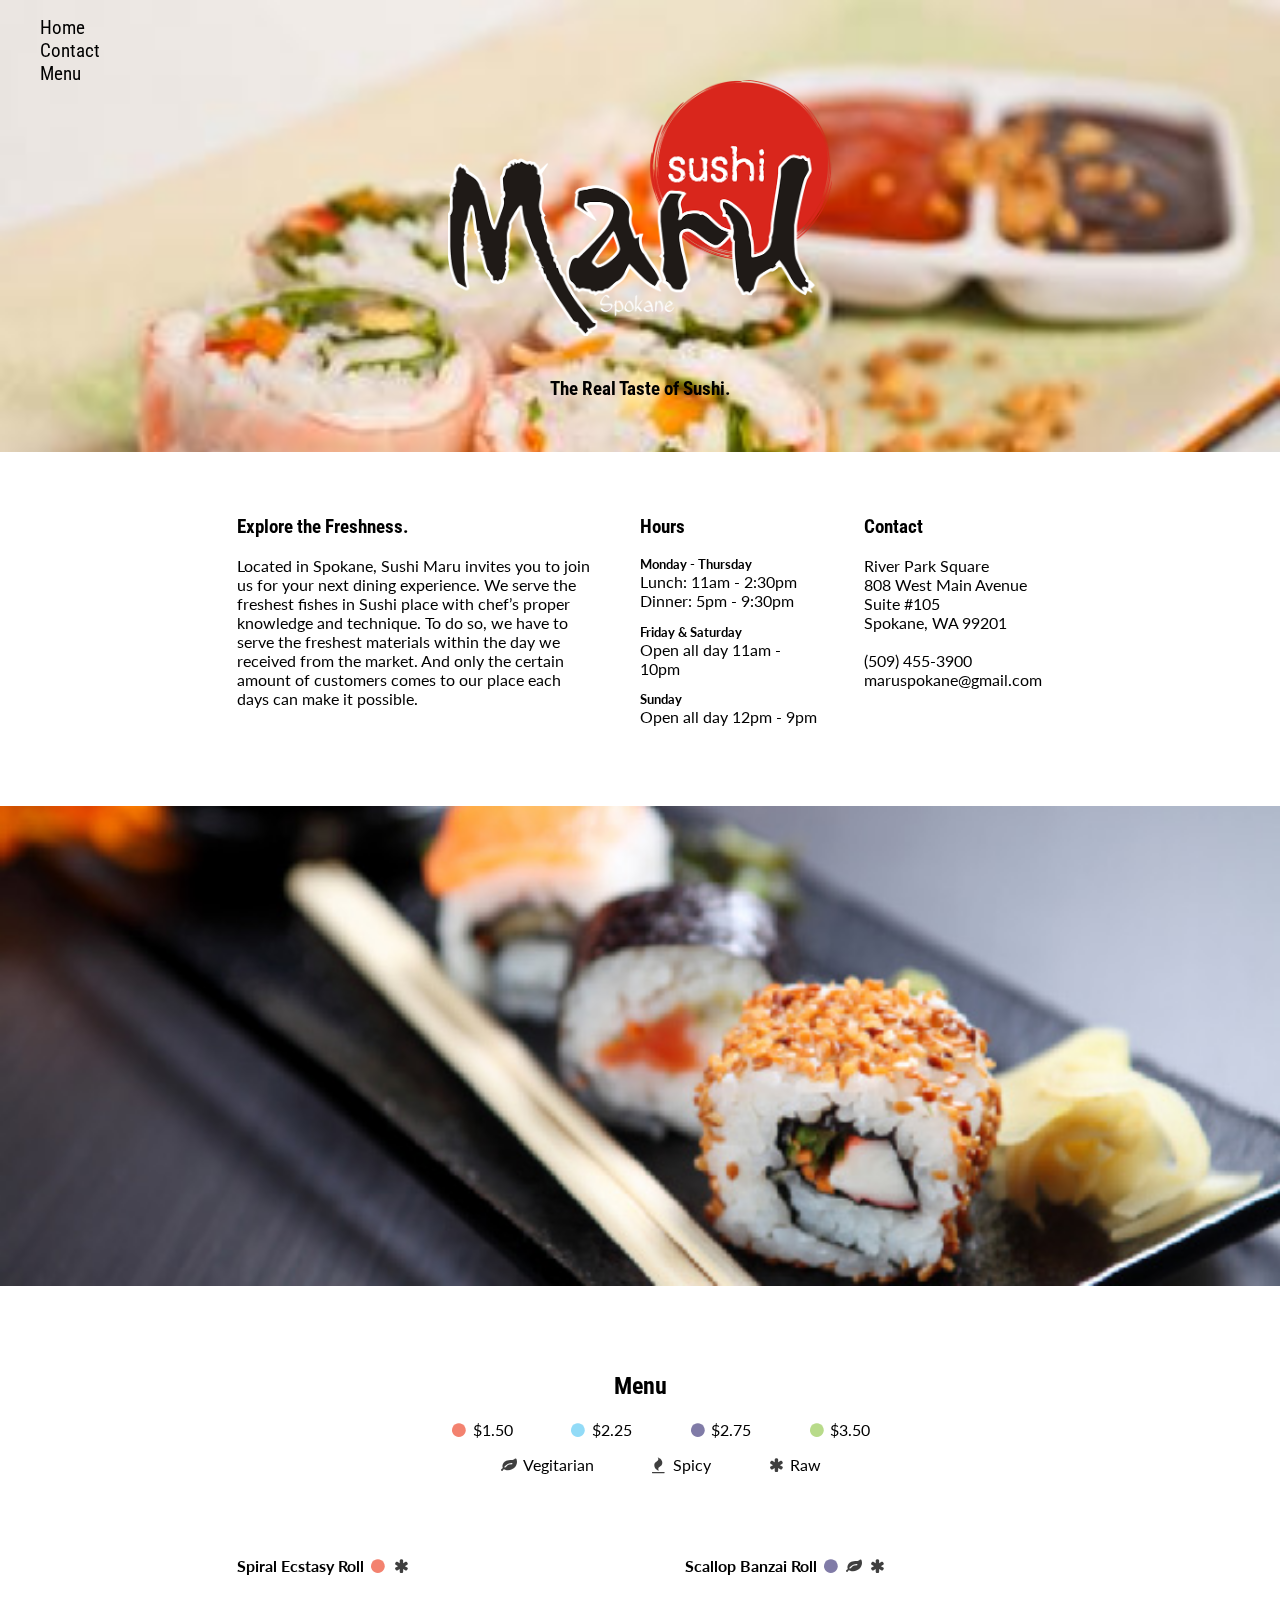
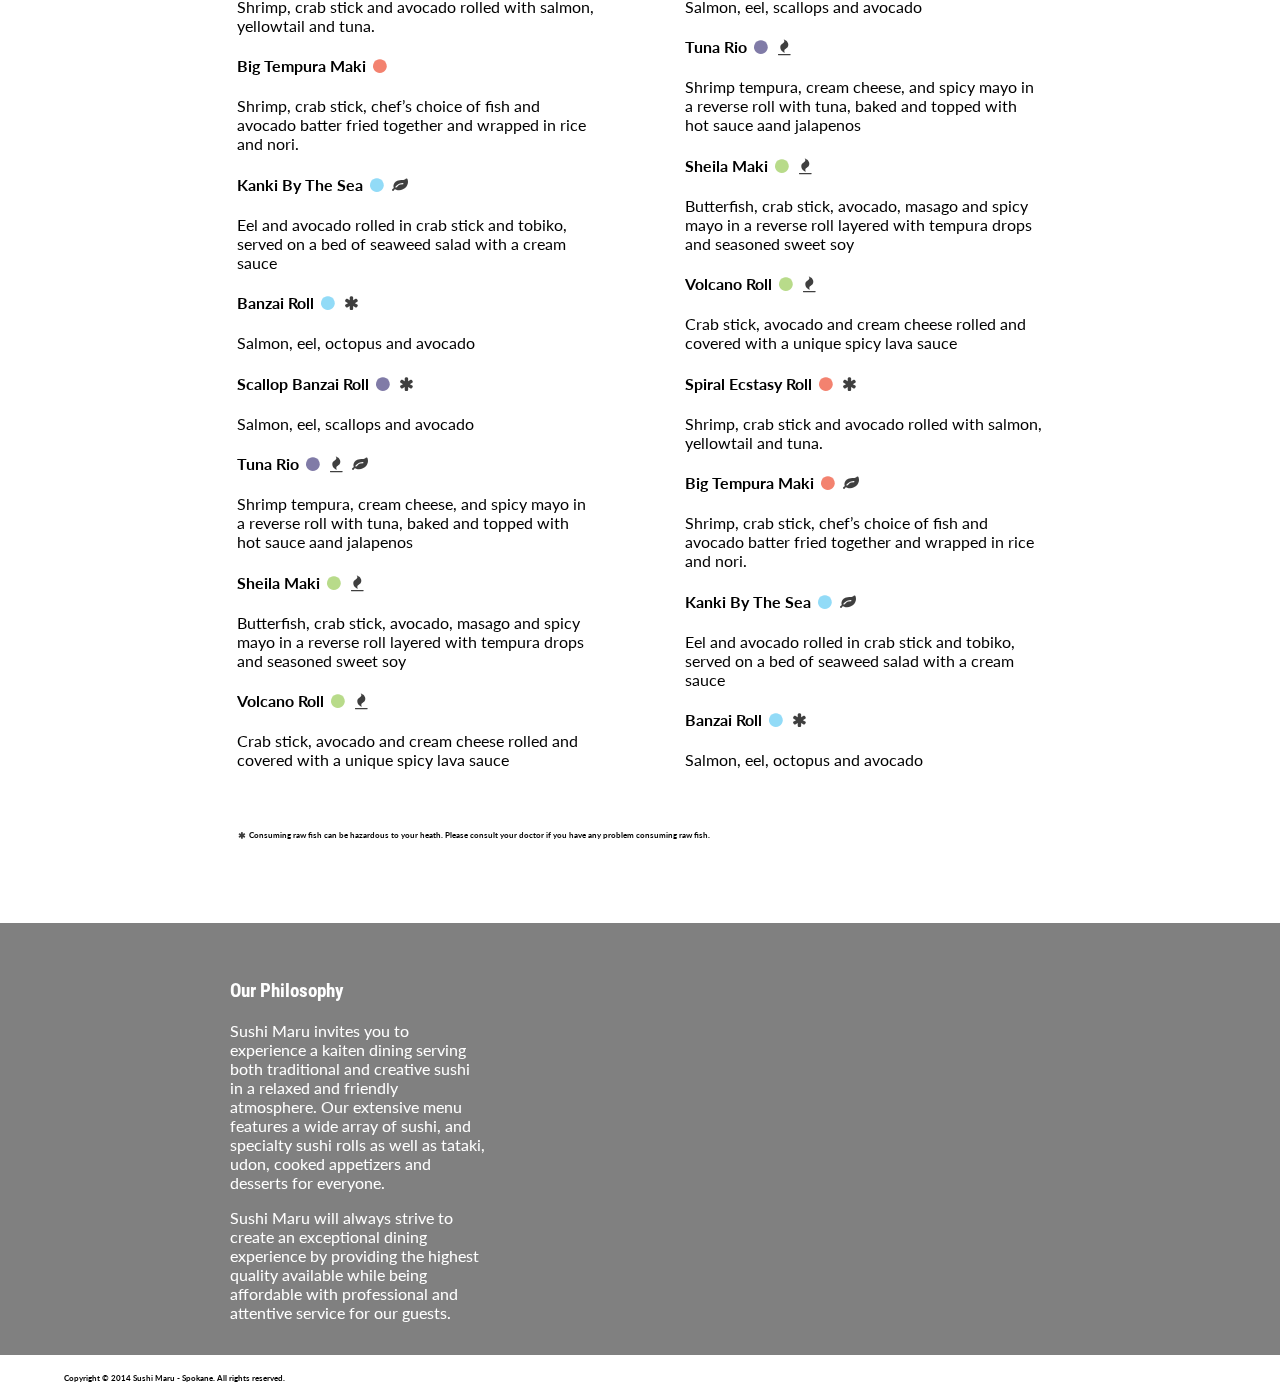
<file: index.html>
<!DOCTYPE html>

<html>
<head>

  <meta charset="utf-8" />
  <meta http-equiv="X-UA-Compatible" content="IE=edge,chrome=1" />
  <meta name="viewport" content="width=device-width, initial-scale=1.0, maximum-scale=1.0">

  <title>Sushi Maru: Spokane</title>

  <link rel="icon" href="favicon.ico">
  
  <link rel="stylesheet" type="text/css" href="css/normalize.css">
  <link rel="stylesheet" type="text/css" href="css/semantic.css">
  <link rel="stylesheet" type="text/css" href="css/styles.css">
  <link href='http://fonts.googleapis.com/css?family=Lato:300,700|Roboto+Condensed:300italic,700' rel='stylesheet' type='text/css'>

</head>

<body>
<div id="home"></div>
<div class="blank"></div>
  <div class="banner">
    <img src="img/sushi.jpg" alt="">
  </div>

  <nav class="nav">
      <ul>
        <li><a href="#home">Home</a></li>
        <li><a href="#contact">Contact</a></li>
        <li><a href="#menu">Menu</a></li>
     </ul>
  </nav>

  <div class="center">
    <div class="logo">
      <img src="img/sushimaru.png" alt="">
    </div>
     <h3>The Real Taste of Sushi.</h3>
  </div>

  <div class="content-bg">
    <div id="contact"></div>
    <div class="content">
      <div class="welcome">
        <h3>Explore the Freshness.</h3>
        <p>Located in Spokane, Sushi Maru invites you to join us for your next dining experience.

        We serve the freshest fishes in Sushi place with chef’s proper knowledge and technique. 

        To do so, we have to serve the freshest materials within the day we received from the market. And only the certain amount of customers comes to our place each days can make it possible. </p>
      </div>
      <div class="contact">
        <h3>Contact</h3>
        River Park Square<br>
        808 West Main Avenue Suite #105<br>
        Spokane, WA 99201<br>
        <br>
        (509) 455-3900<br>
        maruspokane@gmail.com
      </div>

      <div class="hours">
        <h3>Hours</h3>
          <ul>
            <li><h5>Monday - Thursday</h5></li>
            <li>Lunch: 11am - 2:30pm</li>
            <li>Dinner: 5pm - 9:30pm</li>

            <li><h5>Friday & Saturday</h5></li>
            <li>Open all day 11am - 10pm</li>

            <li><h5>Sunday</h5></li>
            <li>Open all day 12pm - 9pm</li>
          </ul>
      </div>
    </div>
</div>

 <div class="slide-container">
   <ul class="slider">
      <li><img src="img/sushi3.jpg" alt="placeholder" /></li>
      <li><img src="img/sushi4.jpg" alt="placeholder" /></li>
      <li><img src="img/sushi5.jpg" alt="placeholder" /></li>   
    </ul>
</div>
<div id="menu"></div>
<div class="menu-content-bg">
<div class="content">
<h2>Menu</h2>
  <ul class="prices">
    <li><i class="circle icon orange"></i>$1.50</li>
    <li><i class="circle icon blue"></i>$2.25</li>
    <li><i class="circle icon purple"></i>$2.75</li>
    <li><i class="circle icon green"></i>$3.50</li>
  </ul>
  <ul class="description">
    <li><i class="leaf icon"></i>Vegitarian</li>
    <li><i class="fire icon"></i>Spicy</li>
    <li><i class="asterisk icon"></i>Raw</li>
  </ul>
<div class="left">
  <h4>Spiral Ecstasy Roll <i class="circle icon orange"></i><i class="asterisk icon"></i></i></h4>
  <p> Shrimp, crab stick and avocado rolled with salmon, yellowtail and tuna.</p>

  <h4>Big Tempura Maki <i class="circle icon orange"></i></h4>
  <p>Shrimp, crab stick, chef’s choice of fish and avocado batter fried together and wrapped in rice and nori.</p>

  <h4>Kanki By The Sea <i class="circle icon blue"></i><i class="leaf icon"></i></h4>
  <p>Eel and avocado rolled in crab stick and tobiko, served on a bed of seaweed salad with a cream sauce</p>

  <h4>Banzai Roll <i class="circle icon blue"></i><i class="asterisk icon"></i></i></h4>
  <p>Salmon, eel, octopus and avocado</p>

  <h4>Scallop Banzai Roll <i class="circle icon purple"></i><i class="asterisk icon"></i></i></h4>
  <p>Salmon, eel, scallops and avocado</p>

  <h4>Tuna Rio <i class="circle icon purple"></i><i class="fire icon"></i><i class="leaf icon"></i></h4>
  <p>Shrimp tempura, cream cheese, and spicy mayo in a reverse roll with tuna, baked and topped with hot sauce aand jalapenos

  <h4>Sheila Maki <i class="circle icon green"></i><i class="fire icon"></i></h4>
  <p>Butterfish, crab stick, avocado, masago and spicy mayo in a reverse roll layered with tempura drops and seasoned sweet soy

  <h4>Volcano Roll <i class="circle icon green"></i><i class="fire icon"></i></h4>
  <p>Crab stick, avocado and cream cheese rolled and covered with a unique spicy lava sauce
</div>
<div class="right">
  <h4>Scallop Banzai Roll <i class="circle icon purple"></i><i class="leaf icon"></i><i class="asterisk icon"></i></i></h4>
  <p>Salmon, eel, scallops and avocado</p>

  <h4>Tuna Rio <i class="circle icon purple"></i><i class="fire icon"></i></h4>
  <p>Shrimp tempura, cream cheese, and spicy mayo in a reverse roll with tuna, baked and topped with hot sauce aand jalapenos

  <h4>Sheila Maki <i class="circle icon green"></i><i class="fire icon"></i></h4>
  <p>Butterfish, crab stick, avocado, masago and spicy mayo in a reverse roll layered with tempura drops and seasoned sweet soy

  <h4>Volcano Roll <i class="circle icon green"></i><i class="fire icon"></i></h4>
  <p>Crab stick, avocado and cream cheese rolled and covered with a unique spicy lava sauce

  <h4>Spiral Ecstasy Roll <i class="circle icon orange"></i><i class="asterisk icon"></i></i></h4>
  <p> Shrimp, crab stick and avocado rolled with salmon, yellowtail and tuna.</p>

  <h4>Big Tempura Maki <i class="circle icon orange"></i><i class="leaf icon"></i></h4>
  <p>Shrimp, crab stick, chef’s choice of fish and avocado batter fried together and wrapped in rice and nori.</p>

  <h4>Kanki By The Sea <i class="circle icon blue"></i><i class="leaf icon"></i></h4>
  <p>Eel and avocado rolled in crab stick and tobiko, served on a bed of seaweed salad with a cream sauce</p>

  <h4>Banzai Roll <i class="circle icon blue"></i><i class="asterisk icon"></i></i></h4>
  <p>Salmon, eel, octopus and avocado</p>
</div>
<h6><i class="asterisk icon"></i>Consuming raw fish can be hazardous to your heath. Please consult your doctor if you have any problem consuming raw fish.</h6>
</div>
<div class="footer">
  <div class="philosophy">
  <h3>Our Philosophy</h3>
  <p>Sushi Maru invites you to experience a kaiten dining serving both traditional and creative sushi in a relaxed and friendly atmosphere. Our extensive menu features a wide array of sushi, and specialty sushi rolls as well as tataki, udon, cooked appetizers and desserts for everyone.<p>
  
  <p>Sushi Maru will always strive to create an exceptional dining experience by providing the highest quality available while being affordable with professional and attentive service for our guests.</p>
  </div>

  <iframe src="https://www.google.com/maps/embed?pb=!1m14!1m8!1m3!1d5374.495903053855!2d-117.42648072923505!3d47.660179367908455!3m2!1i1024!2i768!4f13.1!3m3!1m2!1s0x549e18609e834839%3A0x8ee57360047c43f8!2s808+W+Main+Ave+%23105%2C+River+Park+Square%2C+Spokane%2C+WA+99201!5e0!3m2!1sen!2sus!4v1415646900953" width="800" height="450" frameborder="0" style="border:0"></iframe>
</div>

<h6 class="rights">Copyright © 2014 Sushi Maru - Spokane. All rights reserved.</h6>
</div>



  
  <script src="http://code.jquery.com/jquery-2.1.1.min.js"></script>
  <script src="js/semantic.js"></script>
  <script src="js/scripts.js"></script>

</body>
</html>

<!-- &#127810; leaf
  &#128293; fire
  &#128031; fish
</file>
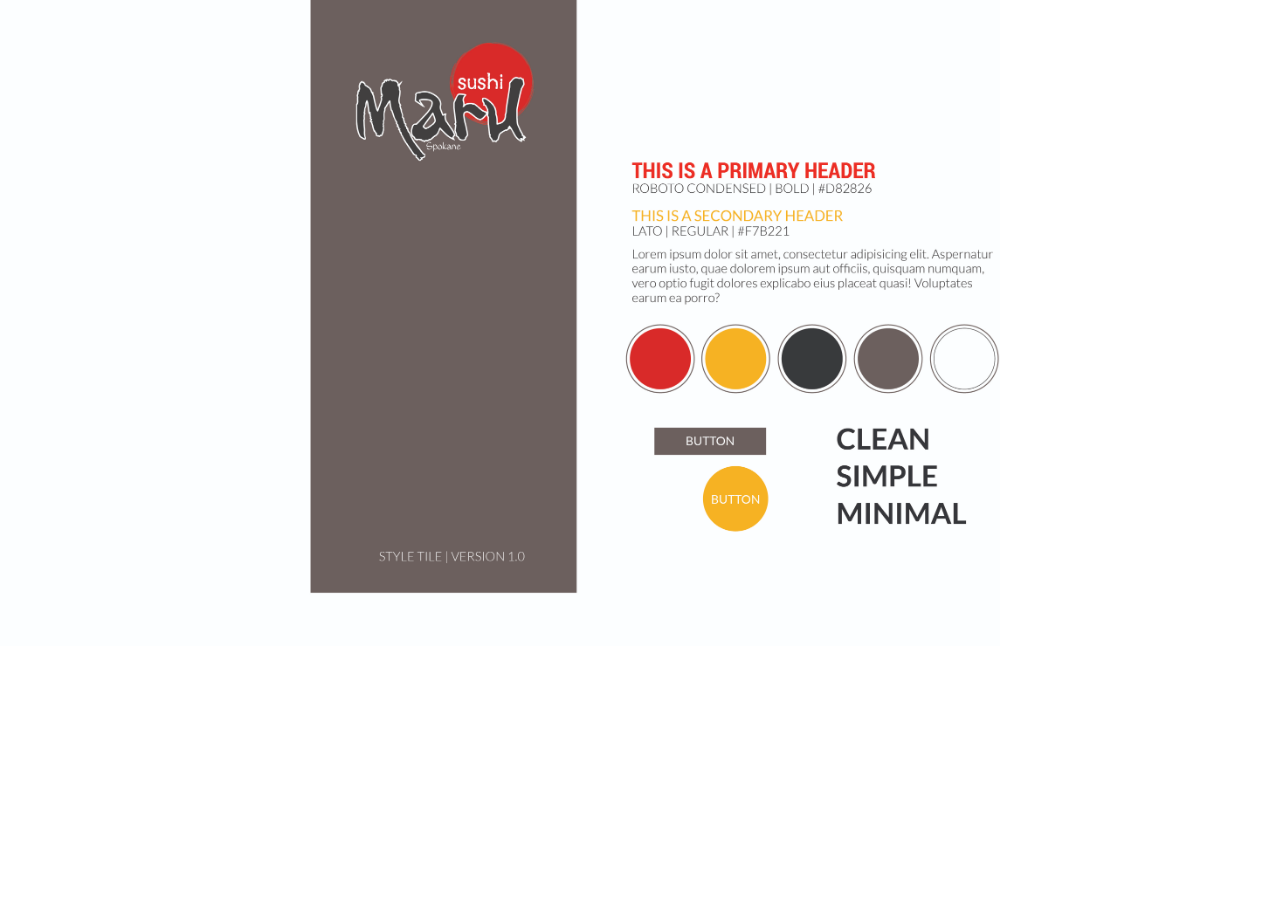
<file: style-tile/index.html>
<!doctype html>
<html lang="en">
<head>
  <meta charset="UTF-8" />
  <title>Style Tile</title>
	
  <link rel="stylesheet" href="css/normalize.css">
  <link rel="stylesheet" href="css/grid.css">	
  <link href='http://fonts.googleapis.com/css?family=Lato:400,700|Condiment' rel='stylesheet' type='text/css'>
  <link href='http://fonts.googleapis.com/css?family=Raleway' rel='stylesheet' type='text/css'>

  			
  <link rel="stylesheet" href="css/styles.css">	
	
</head>
<body>
	
	<div class="container">
		<img src="img/P3-style-tile.jpg" alt="">
	</div>
  
</body>
</html>
</file>
<file: css/styles.css>
html {
	background: #fff;
}

body {
	font-family: 'Lato', sans-serif;
}

h3 {
	margin-top: 0;
	font-family: 'Roboto Condensed', sans-serif;
}

h5 {
	font-family: 'Lato', sans-serif;
	font-weight: 700;
	margin: 1em 0 0 0;
}

h2 {
	width: 100%;
	text-align: center;
	font-family: 'Roboto Condensed', sans-serif;
}

h6 {
	font-size: .5em;
	margin-left: 5%;
}

/*navigation*/
.nav {
	position: fixed;
	margin-top: -5em;
	z-index: 10;
}

.nav li {
	list-style: none;
}

.nav li a {
	color: black;
	text-decoration: none;
	font-size: 1.2em;
	font-family: 'Roboto Condensed', sans-serif;
	font-weight: 400;
}

.nav li a:hover {
	color: #6D6E70;
}

.nav li a:active {
	color: red;
}

/*fixed banner image*/
.banner img {
	width: 100%;
	position: fixed;
	margin-top: -5em;
	z-index: -10;
}

/*maru logo and slogan*/

.center h3 {
	width: 100%;
	display: block;
	margin: -2em auto 5% auto;
	text-align: center;

}

.logo {
	width: 100%;
}

.logo img{
	width: 30%;
	display: block;
	margin: 5em auto;
}

/*about and contact content*/

div.content-bg {
	background-color: #fff;
	margin-top: -1%;
	position: relative;
}

.menu-content-bg {
	background: #fff;
	height: 75.5em;
}

.content {
	width: 70%;
	margin: 0 auto;
	padding: 5% 2%;
}

.welcome {
	width: 40%;
	float: left;
	margin: 0 5%;
}

.contact {
	width: 20%;
	float: right;
	margin: 0 5%;
}

.contact li{
	list-style: none;
}



.hours li {
	list-style: none;
}


/*menu content*/

.prices {
	text-align: center;
}
.prices li{
	list-style: none;
	display: inline;
	margin: 0 3%;
}

.description {
	text-align: center;
}

.description li {
	list-style: none;
	display: inline;
	margin: 0 3%;
}

.left {
	width: 40%;
	float: left;
	padding: 5%;
}

.right {
	width: 40%;
	float: right;
	padding: 5%;
}

/*footer & map*/

.footer {
	width: 100%;
	height: 27em;
	background: gray;
}

.footer iframe {
	height: 20.5em;
	width: 25em;
	padding: 2%;
	float: right;
	margin: 2em 15em 0 0;
}

.footer .philosophy {
	width: 20%;
	float: left;
	padding-left: 18%;
	padding-top: 2%	;
	margin-top: 2em;
	color: #fff;
}

.footer .rights {
	width: 100%;
	text-align: center;
}

/*slideshow*/

.slide-container {
	width: 100%;
	background: #fff;
}

.slider {
    display: block;
    width: 100%;
    margin: 0 auto;
    padding: 0;
    list-style: none;
}

.slider li {
	list-style: none;
    width: 100%;
    display: none;
    margin: 0 auto;
    padding: 0;
}

.slider li:first-child {
    display: block;
}

.slider li img {
    width: 100%;
    height: auto;
}

/******Media Queries*******/

/*ipad - portrait*/
@media screen and (max-width: 768px) {

	.center h3 {
	width: 100%;
	display: block;
	margin: -3.5em auto 5% auto;
	text-align: center;

}

.logo {
	width: 100%;
}

.logo img{
	width: 30%;
	display: block;
	margin: 5em auto;
}

.welcome {
	width: 100%;
	float: left;
	margin: 0 5%;
}


.contact {
	width: 45%;
	float: left;
	margin: 0 5%;
}

.contact li{
	list-style: none;
}

.hours {
	width: 45%;
	float: right;
}

.hours h3 {
	margin-left: 1em;
}

.hours ul {
	margin-left: -1.3em;
}

.hours li {
	list-style: none;
	
}

.menu-content-bg {
	height: 85em;
}


.footer {
	display: none;
}

}

/*large mobile - portrait*/
@media screen and (max-width: 736px) {
}

/*mobile - portrait*/
@media screen and (max-width: 480px) {
.nav {
	width: 100%;
	background: white;
	margin-top: -7em;
}	

.nav li {
 	width: 100%;
 	text-align: center;
 }

 .banner img{
 	margin-top: 5%;
 }

 .contact {
	width: 100%;
	float: left;
	margin: 2% 5%;
}

.hours {
	width: 100%;
	float: none ;
}

.hours h3 {
	margin-left: 1em;
}

.hours ul {
	margin-left: -1.3em;
}

.content {
	width: 80%;
}

.content-bg {
	height: 40em;
}

.left, .right {
	width: 100%;
	float: none;
}

.menu-content-bg {
	height: 120em;
}

.blank {
	margin-top: 7em;
}





}
</file>
<file: style-tile/css/grid.css>
/*
 Width: 1000px
 # Columns : 12 
 Column width: 65px
 Gutter : 20px 

 */
.grid_1 { width: 65px; }
.grid_2 { width: 150px; }
.grid_3 { width: 235px; }
.grid_4 { width: 320px; }
.grid_5 { width: 405px; }
.grid_6 { width: 490px; }
.grid_7 { width: 575px; }
.grid_8 { width: 660px; }
.grid_9 { width: 745px; }
.grid_10 { width: 830px; }
.grid_11 { width: 915px; }
.grid_12 { width: 1000px; }

.grid_1,
.grid_2,
.grid_3,
.grid_4,
.grid_5,
.grid_6,
.grid_7,
.grid_8,
.grid_9,
.grid_10,
.grid_11,
.grid_12 {
	margin: 0 20px 10px 0;
	float: left;
	display: block;
}

.alpha{margin-left:0px;}
.omega{margin-right:0px;}

.container{
	width: 1000px; 
	margin: auto;
}



.clear{clear:both;display:block;overflow:hidden;visibility:hidden;width:0;height:0}.clearfix:after{clear:both;content:' ';display:block;font-size:0;line-height:0;visibility:hidden;width:0;height:0}* html .clearfix,*:first-child+html .clearfix{zoom:1}
</file>
<file: style-tile/css/styles.css>
/* Set Your Own Margin & Padding */
h2, h3, p {
	margin: 0;
}


/* Layout for Style Tile*/
.container {
	margin-left: 0;
}
section {
	margin: 20px 0;
}

img {
	max-width: 1000px;
}

.color-1,
.color-2,
.color-3,
.pattern-1,
.pattern-2,
.pattern-3, 
.imagery-1,
.imagery-2,
.imagery-3 {
	border: 1px solid #000;
	float: left;
	margin: 0 10px;
	height: 50px;
	width: 50px;
}

.color-1 {
	background: #FFD436;
}

.color-2 {
	background: #FF1B00;
}

.color-3 {
	background: #000;
}

h2 {
	font-family: 'Condiment', cursive;
}


/* Show Grid */
.showgrid {
	background: url("../img/grid-bg.png") repeat-y;
}
</file>
